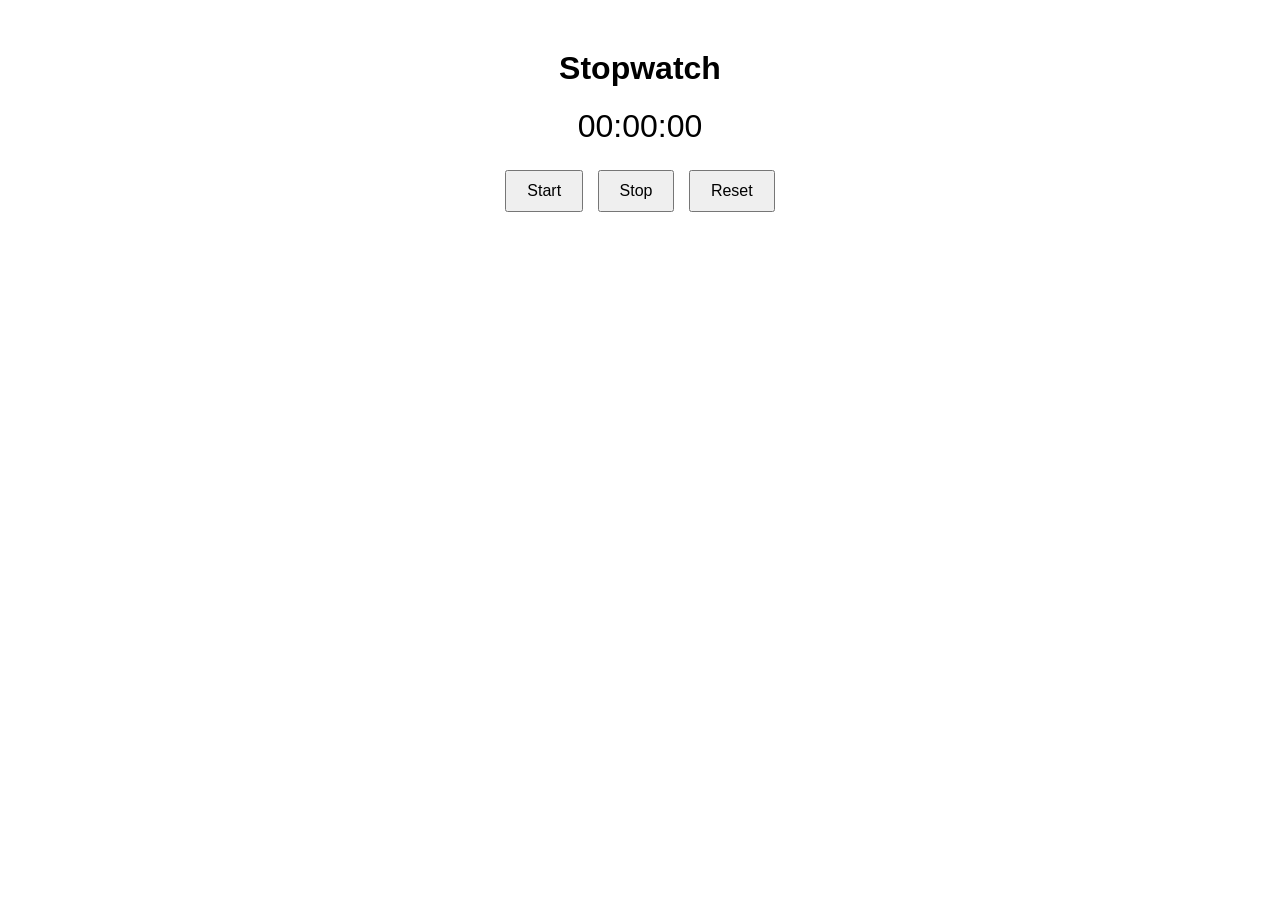
<file: practice/stopwatch/index.html>
<!DOCTYPE html>
<html lang="en">
<head>
    <meta charset="UTF-8">
    <meta name="viewport" content="width=device-width, initial-scale=1.0">
    <link rel="stylesheet" href="style.css">
    <title>Stop Watch</title>
</head>
<body>
    <h1>Stopwatch</h1>
    <div id="time">00:00:00</div>
    <button onclick="start()">Start</button>
    <button onclick="stop()">Stop</button>
    <button onclick="reset()">Reset</button>
</body>
<script src="index.js" defer></script>
</html>
</file>
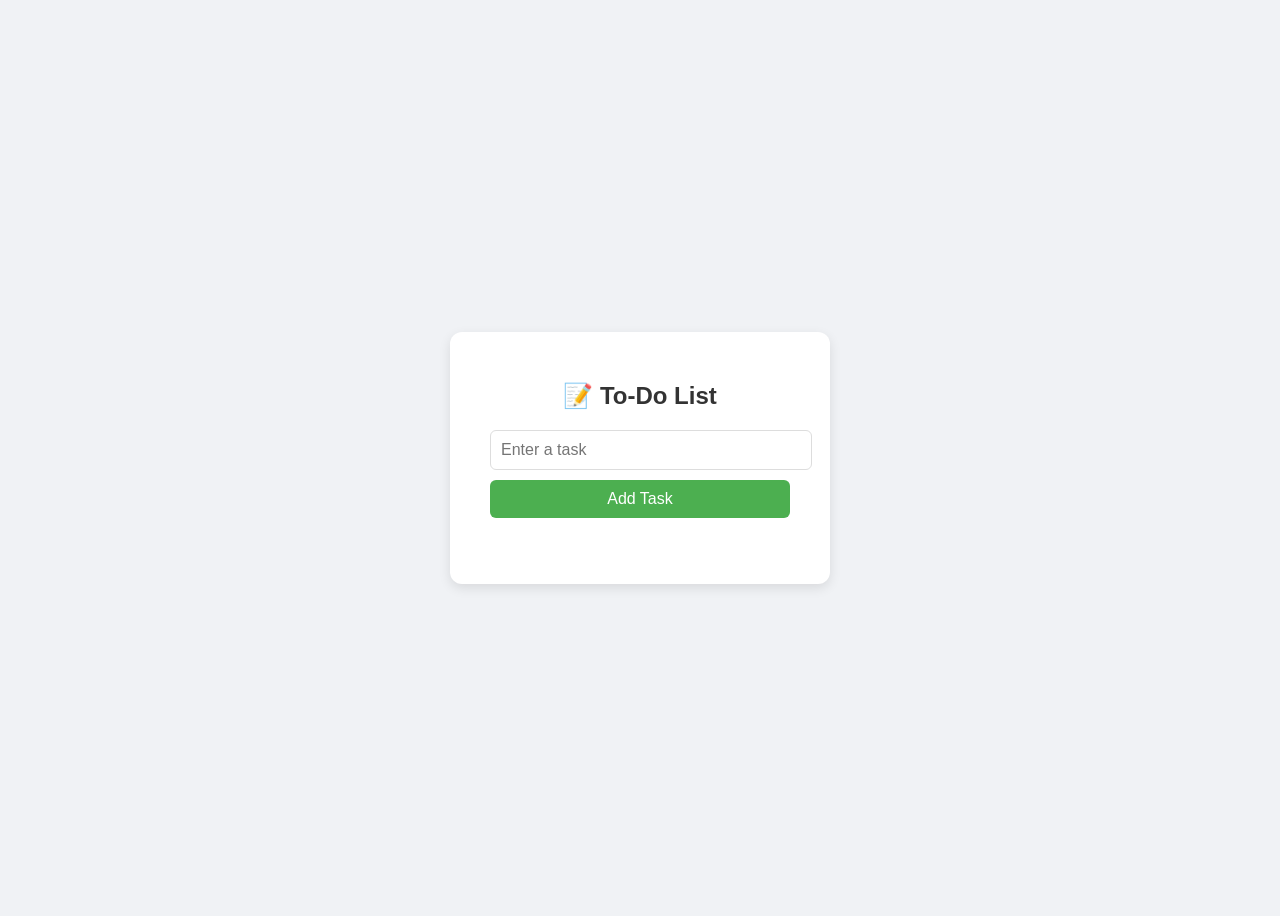
<file: practice/todolist/index.html>
<!DOCTYPE html>
<html lang="en">
<head>
  <meta charset="UTF-8" />
  <title>Simple To-Do List</title>
   <link rel="stylesheet" href="style.css" >
</head>
<body>
  <div class="container">
    <h2>📝 To-Do List</h2>
    <input type="text" id="taskInput" placeholder="Enter a task" />
    <button onclick="addTask()">Add Task</button>
    <ul id="taskList"></ul>
  </div>

<script src="script.js" defer></script>
</body>
</html>
</file>
<file: practice/stopwatch/style.css>
body {
    font-family: Arial, sans-serif;
    text-align: center;
    margin-top: 50px;
}
#time {
    font-size: 2em;
    margin-bottom: 20px;
}
button {
    font-size: 1em;
    margin: 5px;
    padding: 10px 20px;
}
</file>
<file: practice/todolist/style.css>
body {
  font-family: Arial, sans-serif;
  background-color: #f0f2f5;
  display: flex;
  justify-content: center;
  align-items: center;
  height: 100vh;
}

.container {
  background-color: #fff;
  padding: 30px 40px;
  border-radius: 12px;
  box-shadow: 0 4px 12px rgba(0, 0, 0, 0.1);
  width: 300px;
}

h2 {
  text-align: center;
  margin-bottom: 20px;
  color: #333;
}

input {
  width: 100%;
  padding: 10px;
  border: 1px solid #ddd;
  border-radius: 6px;
  margin-bottom: 10px;
  font-size: 16px;
}

button {
  width: 100%;
  padding: 10px;
  background-color: #4caf50;
  border: none;
  color: white;
  font-size: 16px;
  border-radius: 6px;
  cursor: pointer;
  margin-bottom: 20px;
}

button:hover {
  background-color: #45a049;
}

ul {
  list-style: none;
  padding: 0;
}

li {
  background-color: #f9f9f9;
  padding: 10px;
  margin-bottom: 8px;
  border-radius: 6px;
  display: flex;
  justify-content: space-between;
  align-items: center;
}

.delete-btn {
  width: 22%;
  background-color: #e74c3c;
  border: none;
  color: white;
  padding: 5px 10px;
  border-radius: 4px;
  cursor: pointer;
}

.delete-btn:hover {
  background-color: #c0392b;
}
</file>
